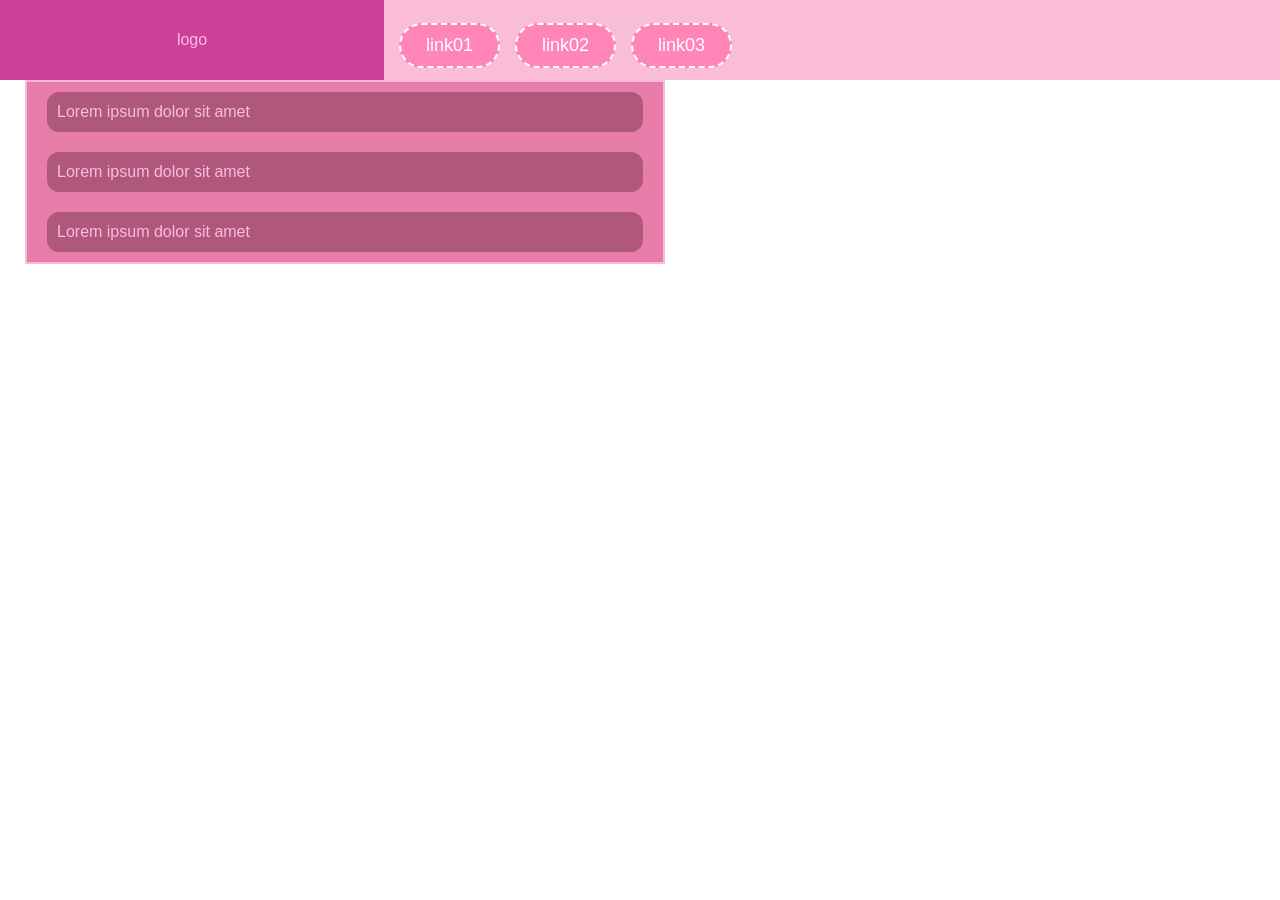
<file: index.html>
<!DOCTYPE html>
<html lang="pt-br">
<head>
    <meta charset="UTF-8">
    <meta name="viewport" content="width=device-width, initial-scale=1.0">
    <title>Display</title>

    <!-- LInk para css -->
     <link rel="stylesheet" href="style.css">
</head>
<body class="body-container">
    <!-- Uma classe para estilizar o header -->
   <header class="header-container">
      <div class="logo">
      <span>logo</span>
      </div>
      <nav class="menu">
         <!-- Menu -->
         <a href="">link01</a>
         <a href="">link02</a>
         <a href="">link03</a>
      </nav>
   </header>
   
   </body>

   <section class="section01 container">
      <h1>Lista de Tarefas</h1>
      <!-- LISTA NÃO ORDENADA -->
      <ul>
         <li class="item-lista">Tarefa 01</li>
         <li class="item-lista">Tarefa 02</li>
         <li class="item-lista">Tarefa 03</li>
         <li class="item-lista">Tarefa 04</li>
         <li class="item-lista">Tarefa 05</li>
      </ul>
   </section>

   <section class="faq">
      <details>
         <summary>Lorem ipsum dolor sit amet</summary>
         <p>Lorem ipsum dolor sit amet consectetur adipisicing elit. Natus rerum incidunt dignissimos nulla facilis aliquam sint minus alias quia itaque rem, illo accusamus reiciendis ullam vero cumque in veritatis.</p>
      </details>
      <details>
         <summary>Lorem ipsum dolor sit amet</summary>
         <p>Lorem ipsum dolor sit amet consectetur adipisicing elit. Natus rerum incidunt dignissimos nulla facilis aliquam sint minus alias quia itaque rem, illo accusamus reiciendis ullam vero cumque in veritatis.</p>
      </details>
      <details>
         <summary>Lorem ipsum dolor sit amet</summary>
         <p>Lorem ipsum dolor sit amet consectetur adipisicing elit. Natus rerum incidunt dignissimos nulla facilis aliquam sint minus alias quia itaque rem, illo accusamus reiciendis ullam vero cumque in veritatis.</p>
      </details>
   </section>
 <section class="section02 container">
   <p>
      Lorem ipsum dolor sit amet consectetur adipisicing elit. Nostrum dolores et doloribus ipsa, autem molestias officiis sunt, quae quibusdam dolor porro labore reprehenderit. Possimus recusandae, molestiae facilis eum eius omnis?
   </p>

 </section>



</html>
</file>
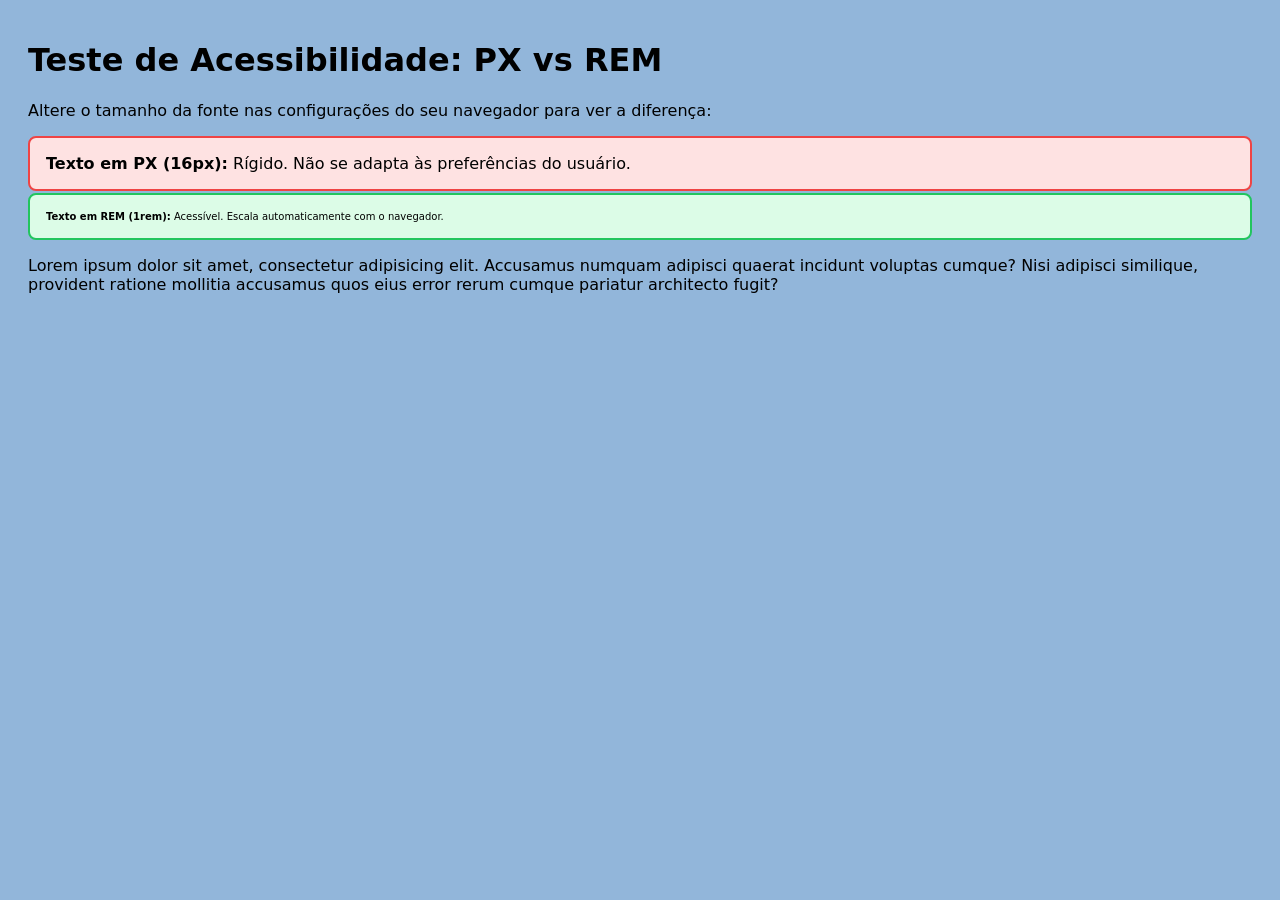
<file: teste-acessibilidade.html>
<!DOCTYPE html>
<html lang="pt-BR">
<head>
  <meta charset="UTF-8">
  <meta name="viewport" content="width=device-width, initial-scale=1.0">
  <title>Teste PX vs REM</title>
  <style>
    /* o elemento raiz assume 100% da preferencia do navegador */
    html {
      font-size: 62.5%;
      font-family: system-ui, -apple-system, sans-serif;
      padding: 20px;
      background-color: #92b6da;
    }

    body{
      font-size: 1.6rem;
    }


    .caixa {
      padding: 1.6rem;
      margin-bottom: 2px;
      border-radius: 8px;
    }

    /* texto travado em pixels */
    .caixa-px {
      background-color: #fee2e2;
      border: 2px solid #ef4444;
      font-size: 16px;
    }

    /* texto dinamico em rem */
    .caixa-rem {
      background-color: #dcfce7;
      border: 2px solid #22c55e;
      font-size: 1rem;
    }



  </style>
</head>
<body>

  <h1>Teste de Acessibilidade: PX vs REM</h1>
  <p>Altere o tamanho da fonte nas configurações do seu navegador para ver a diferença:</p>

  <div class="caixa caixa-px">
    <strong>Texto em PX (16px):</strong> Rígido. Não se adapta às preferências do usuário.
  </div>

  <div class="caixa caixa-rem">
    <strong>Texto em REM (1rem):</strong> Acessível. Escala automaticamente com o navegador.
  </div>

  <div class="container">
    <p class="c-container">
      Lorem ipsum dolor sit amet, consectetur adipisicing elit. Accusamus numquam adipisci quaerat incidunt voluptas cumque? Nisi adipisci similique, provident ratione mollitia accusamus quos eius error rerum cumque pariatur architecto fugit?
    </p>
  </div>

</body>
</html>
</file>
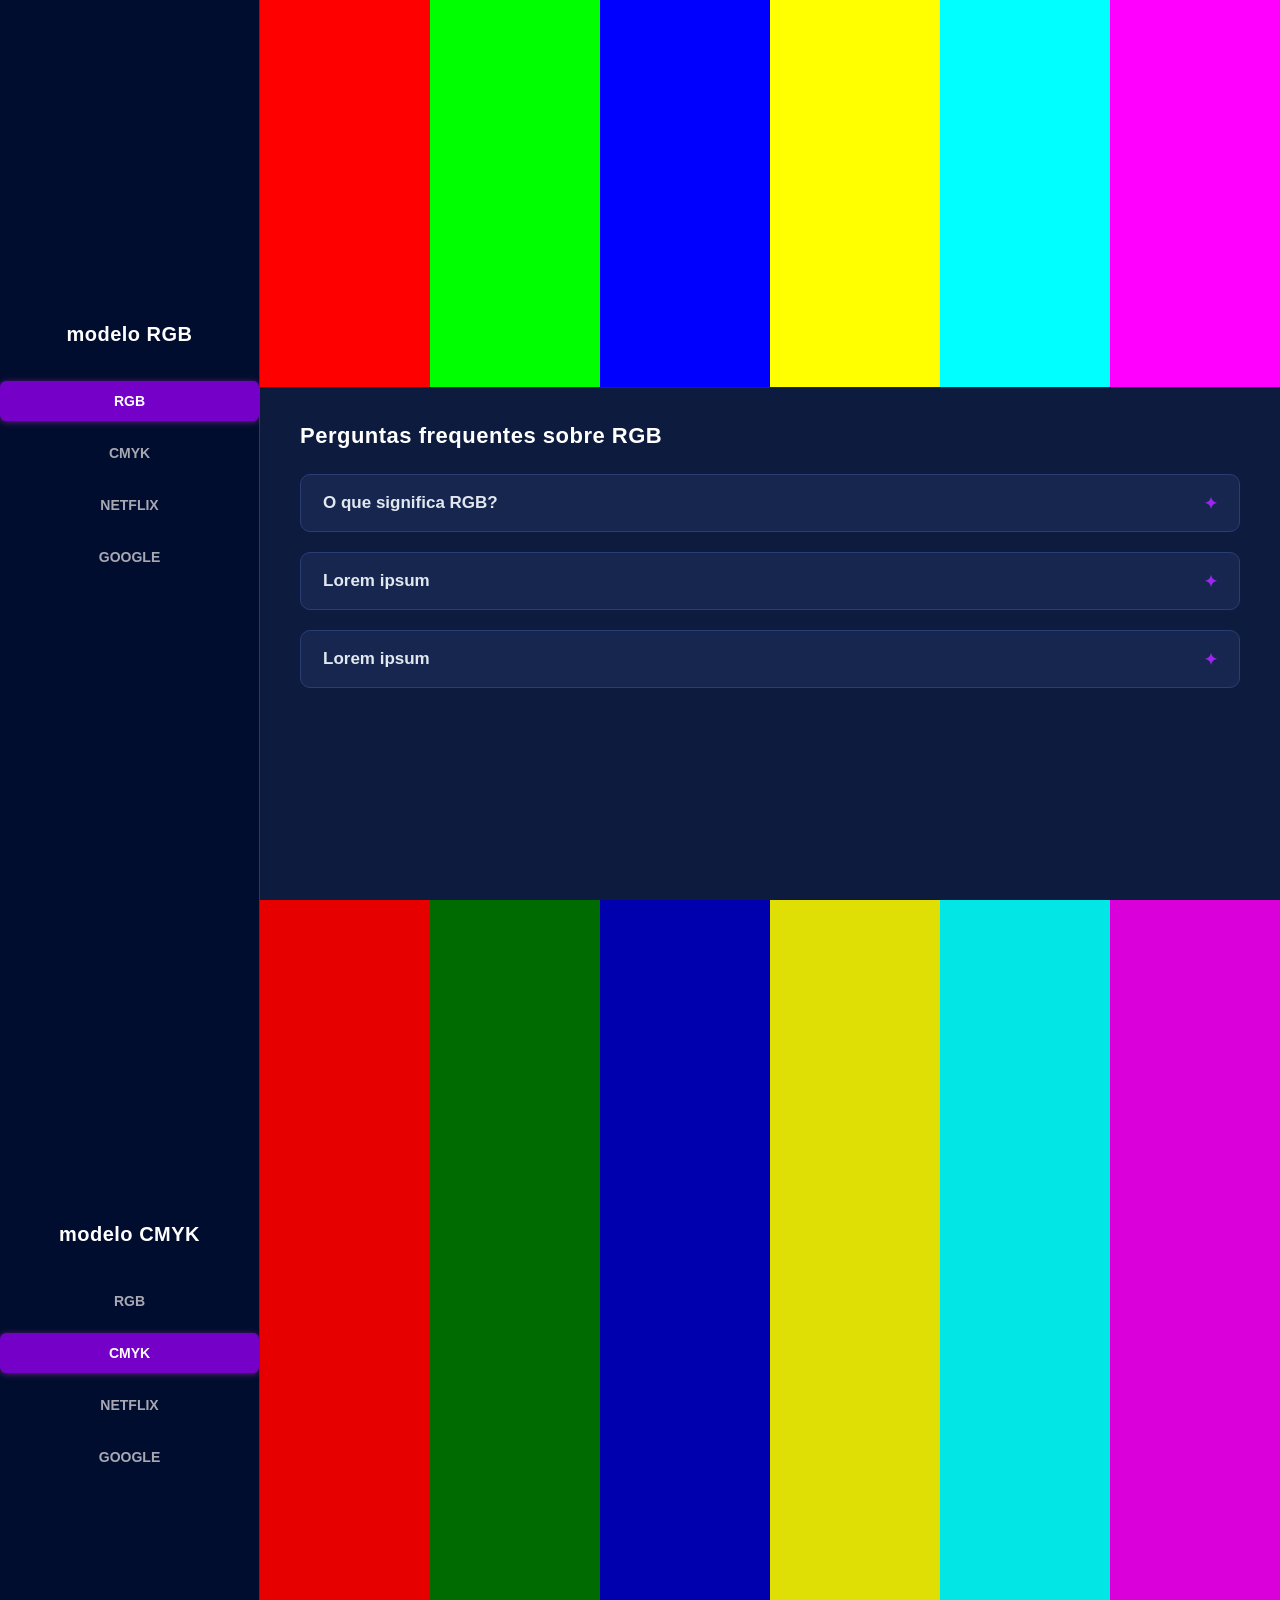
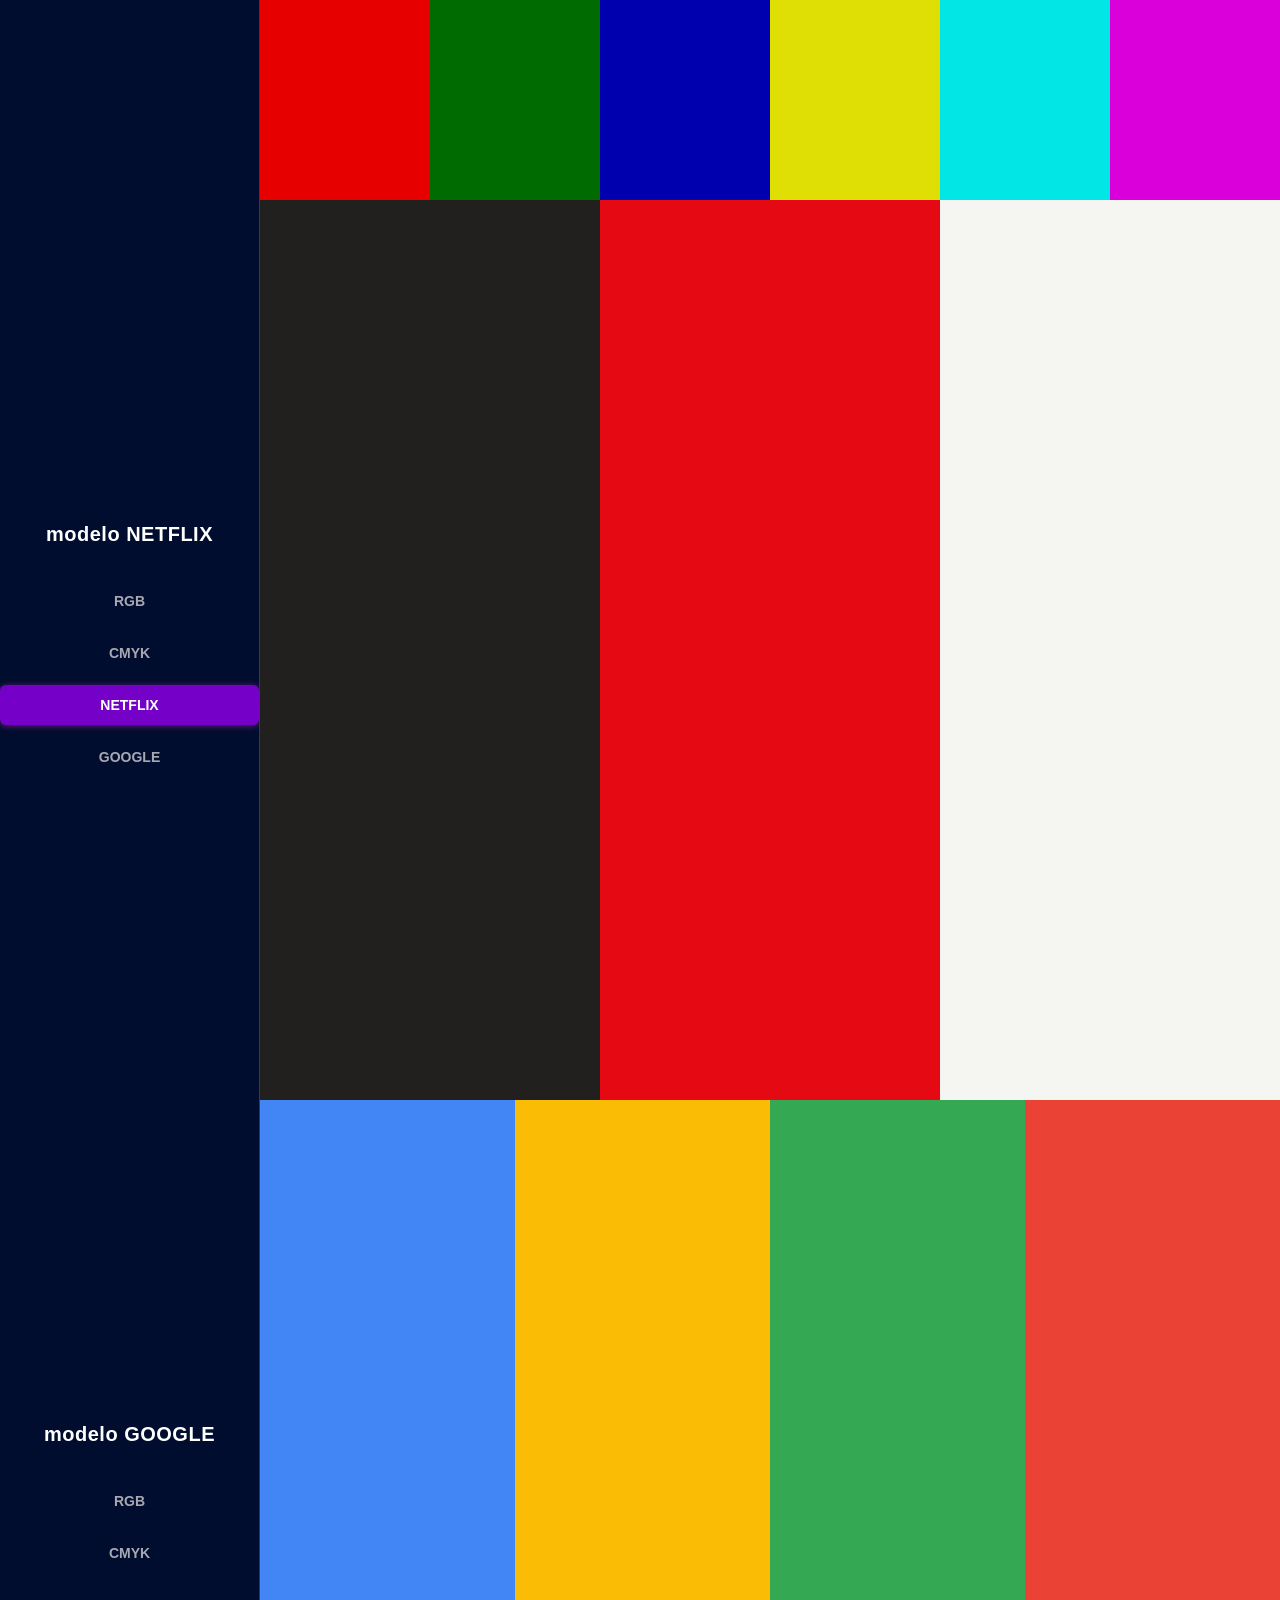
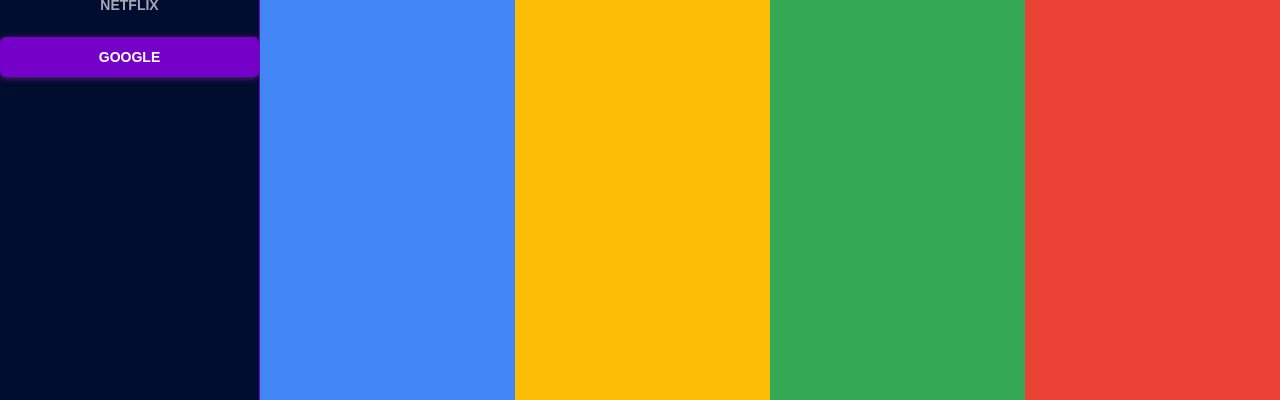
<file: modo_cores/modo-cores.html>
<!DOCTYPE html>
<html lang="pt-br">
<head>
    <meta charset="UTF-8">
    <meta name="viewport" content="width=device-width, initial-scale=1.0">
    <title>Modo cores</title>

<!-- Arquivo Css externo -->
    <link rel="stylesheet" href="./css/global.css">

</head>

<body>

    <!-- Seção modelo RGB -->
<section id="rgb" class="color-section">


    <aside class="color-section__sidebar">
        <h2 class="color-section__title">modelo RGB</h2>
        <nav class="color-section__menu">
            <a href="#rgb" class="color-section__link color-section__link--active">RGB</a>
            <a href="#cmyk" class="color-section__link"> CMYK </a>
            <a href="#netflix" class= "color-section__link"> NETFLIX </a>
            <a href="#google" class= "color-section__link"> GOOGLE </a>
        </nav>
    </aside>



    <div class="color-section__content">
        
        <section class="color-section__palette" aria-label="Visualização da paleta RGB">
            <div class="color-section__bar color-section__bar--rgb-1"></div>
            <div class="color-section__bar color-section__bar--rgb-2"></div>
            <div class="color-section__bar color-section__bar--rgb-3"></div>
            <div class="color-section__bar color-section__bar--rgb-4"></div>
            <div class="color-section__bar color-section__bar--rgb-5"></div>
            <div class="color-section__bar color-section__bar--rgb-6"></div>
        </section>
        <section class="color-section__faq" aria-labelledby="faq-rgb-title">
            
            <h3 id="faq-rgb-title" class="color-section__faq-title">Perguntas frequentes sobre RGB</h3>

            <details class="color-section__faq-item">
                <summary class="color-section__faq-question">O que significa RGB?</summary>
                <p class="color-section-answer">Lorem, ipsum dolor sit amet consectetur adipisicing elit. Quisquam sunt dolorem quasi voluptates nisi animi, atque voluptatum quae rem dignissimos ullam error ducimus, quaerat facere ratione? Eius libero tenetur ratione.</p>
            </details>

            <details class="color-section__faq-item">
            <summary class="color-section__faq-question">Lorem ipsum</summary>
                <p class="color-section-answer">Lorem, ipsum dolor sit amet consectetur adipisicing elit. Quisquam sunt dolorem quasi voluptates nisi animi, atque voluptatum quae rem dignissimos ullam error ducimus, quaerat facere ratione? Eius libero tenetur ratione.</p>
            </details>


            <details class="color-section__faq-item">
            <summary class="color-section__faq-question">Lorem ipsum</summary>
                <p class="color-section-answer">Lorem, ipsum dolor sit amet consectetur adipisicing elit. Quisquam sunt dolorem quasi voluptates nisi animi, atque voluptatum quae rem dignissimos ullam error ducimus, quaerat facere ratione? Eius libero tenetur ratione.</p>
            </details>
            
        </section>
    </div>




</section>










<section id="cmyk" class="color-section">
    

    <aside class="color-section__sidebar">
        <h2 class="color-section__title">modelo CMYK</h2>
        <nav class="color-section__menu">
            <a href="#rgb" class="color-section__link ">RGB</a>
            <a href="#cmyk" class="color-section__link color-section__link--active"> CMYK </a>
            <a href="#netflix" class="color-section__link ">NETFLIX</a>
            <a href="#google" class="color-section__link ">GOOGLE</a>
        </nav>
    </aside>

    <div class="color-section__bar color-section__bar--cmyk-1"></div>

    <div class="color-section__bar color-section__bar--cmyk-2"></div>

    <div class="color-section__bar color-section__bar--cmyk-3"></div>

    <div class="color-section__bar color-section__bar--cmyk-4"></div>

    <div class="color-section__bar color-section__bar--cmyk-5"></div>

    <div class="color-section__bar color-section__bar--cmyk-6"></div>
</section>










<section id="netflix" class="color-section">
    

    <aside class="color-section__sidebar">
        <h2 class="color-section__title">modelo NETFLIX</h2>
        <nav class="color-section__menu">
            <a href="#rgb" class="color-section__link ">RGB</a>
            <a href="#cmyk" class="color-section__link"> CMYK </a>
            <a href="#netflix" class="color-section__link color-section__link--active"> NETFLIX </a>
            <a href="#google" class="color-section__link ">GOOGLE</a>
        </nav>
    </aside>

    <div class="color-section__bar color-section__bar--netflix-1"></div>

    <div class="color-section__bar color-section__bar--netflix-2"></div>

    <div class="color-section__bar color-section__bar--netflix-3"></div>
</section>












<section id="google" class="color-section">
    

    <aside class="color-section__sidebar">
        <h2 class="color-section__title">modelo GOOGLE</h2>
        <nav class="color-section__menu">
            <a href="#rgb" class="color-section__link ">RGB</a>
            <a href="#cmyk" class="color-section__link"> CMYK </a>
            <a href="#netflix" class="color-section__link "> NETFLIX </a>
            <a href="#google" class="color-section__link color-section__link--active">GOOGLE</a>
        </nav>
    </aside>

    <div class="color-section__bar color-section__bar--google-1"></div>

    <div class="color-section__bar color-section__bar--google-2"></div>

    <div class="color-section__bar color-section__bar--google-3"></div>

    <div class="color-section__bar color-section__bar--google-4"></div>

</section>


</body>
</html>
</file>
<file: style.css>
/* reset do elementos */

*{
    margin: 0;
    padding: 0;
    box-sizing: border-box;
    font-family:'Trebuchet MS', sans-serif;
    color: #fdbae1;
}
:root{

    --bg-body: #hdbae2;

    --fonte-padrao: Impact, sans-serif;

    --bg-logo: #cc4197;
    --cor-fonte: #e489d5;

    --bg-header: #c54d8f;

    --border-color-sec01: #5642ac;




}

html{
    font-family: var (--fonte-padrao);

}
.container{

    width:300px ;
    height: 300px;
    background-color: #e97daa;
    color: white;
    font-family: 'Courier New', Courier, monospace;
}
.body-container{
    background-color:var(--bg-body);
    /* text-align: center; */
}

.header-container{
    display: flex;
    
    width: 100%;
    height: 80px;
    background-color: #fabdd6;
    /* text-align: center; */

}


.header-container a{ 
    display: inline-block;
    background-color:#ff85b8;
    text-decoration: none;
    font-size: large;
    color: white;

    margin: 10px 0px 0px 15px;
    /* margin-top: 10px;
    margin-left: 15px; */

    /* 10 em cima e 15 esquerda*/
    padding: 10px 25px;

    border-width: 2px;
    border-style: dashed;
    border-color:white ;

    /*arredondar borda*/
    border-radius:40px ;
}

/*pseudo classe que detecta o movimento do mouse*/

.header-container a:hover{

    border-color: #000000;
    background-color: #fa4aa8;
    

}

.menu{

    display: flex;
    justify-content: center;
    align-items: center;
}
.logo{
    display: flex;
    justify-content: center;
    width: 30%;
    align-items: center;
    height: 80px;
    background-color: var(--bg-logo);
    color: var(--cor-fonte-logo);
}

.section01{

    width:400px ;
    height:400px ;
    border: 3px  dashed var (--border-color-sec01);
    margin: 15px auto; 
    padding-left: 30px ;
    background-color: #ff85b8;
    display: none;
    /* padding-top: 15px; */
}

 .item-lista{
    line-height: 30px; /*espaçamento entre as linhas*/
    margin-top: 15px; 
    color:#fdfdfd;

}

.section01 h1{
    text-align: center;
    margin-top: 15px;
}

.section02{
    line-height: 15px;
    text-align: justify;
    padding: 10px;
    margin-left:35px;
    font-family:"Gill Sans"sans-serif;
    display: none;
}

.section02 p{
  font-family: "Gill Sans"sans-serif;
  color: #fdfdfd
}

.section02 :hover{
    font-family: 'Times New Roman';
    color: #F7D1E0;
}

.faq{
    width: 50%;
    border: 2px solid;
    margin-left: 25px;
    
}

.faq details{
    background: #e97daa;
    color: #fdfdfd;
    line-height: 40px;
    padding: 10px 20px;

}

.faq summary{
    background: #af587b;
    border-radius: 12px;
    list-style: none;
    padding-left: 10px;

}


.faq summary:hover{
    cursor: pointer;
    
}

.faq p{
    color: #af587b;
    line-height: 25px;
}
</file>
<file: modo_cores/css/global.css>
@import url(./reset.css);
@import url(./design-system.css);
@import url(./colors-bars.css);


.color-section{
    display: flex;
    height: 100vh;
    width: 100%;

}

.color-section__sidebar{
    display: flex;
    flex-direction: column;
    justify-content: center;
    width: 260px;
    background-color: var(--ui-bg-sidebar);
    padding: 30px 20 px;
    border-right: 1px solid var(--ui-link-active-bg);
}

.color-section__title{
    color: var(--ui-text-title);
    font-size: 20px;
    /* peso da fonte NÃO utiliza */
    font-weight: 700;
    margin-bottom: 35px;
    text-align: center;
    /* Espaço entre as letras */
    letter-spacing: 0.5px;

}
/* Elemento Menu: container flex vertical para alinhar os botoes */
.color-section__menu{
    display: flex;
    flex-direction: column;
    gap: 12px;

}
/* Elemento Link: Estilo base dos botões de navegação */
.color-section__link{
    color: var(--ui-text-link);
    text-decoration: none;
    font-size: 14px;
    /* peso da fonte (nao usar px) */
    font-weight: 600;
    padding: 12px 16px;
    border-radius: 6px;
    text-align: center;
    /* quando o elemento perde/ ganha o foco */
    transition: all 0.2 ease-in-out;


}

.color-section__link--active{
    color: var(--ui-link-active-text);
    background-color: var(--ui-link-active-bg);
    /* sombra V H blur spread color */
    box-shadow: 0 1px 6px rgba(101, 29, 129);
}

.color-section__link--active:hover{
    /* Alterar Formato do elemento */
    transform: scale(1.05);
}

.color-section__link:not(.color-section__link--active):hover{
    color: var(--ui-text-title);
    background-color: var(--ui-link-hover-bg);
}

.color-section__bar{

    /* faz com que as 6 colunas dividam igualmente o espaço */
    flex-grow: 1;
    height: 100%;

    /* Efeito de transição suave */
    transition: transform 0.25 ease;

}

.color-section__bar:hover {
    transform: scaleX(1.02);
    /* posicionamento do elemento no eixo z (pilha) */
    z-index: 10;
    box-shadow: 0 0 30px rgba(94, 40, 105);
}

.color-section__content{
    display: flex;
    flex-direction: column;
    flex-grow: 1;
    height: 100vh;

}

.color-section__palette{
    height: 43vh;
    display: flex;
    width: 100%;
}


.color-section__faq{
    flex-grow: 1;
    background-color: var(--faq-bg);
    padding: 35px 40px;
    border-top: 1px solid var(--ui-border);
    display: flex;
    flex-direction: column;
}


.color-section__faq-title{
    font-size: 22px;
    font-weight: 700;
    color: var(--faq-text-title);
    margin-bottom: 25px;
    letter-spacing: 0.5px;
}
.color-section__faq-item {
    background-color: var(--faq-card-bg);
    border: 1px solid var(--faq-border);
    border-radius: 10px;
    padding: 18px 22px;
    margin-bottom: 20px;
    transition: all 0.3s ease-in-out;
}

/* Estilo do cabeçalho da pergunta (summary) */
.color-section__faq-question {
    font-size: 17px;
    font-weight: 600;
    color: var(--faq-text-question);
    cursor: pointer;
    
    /* Troca de ícone via CSS puro 
    Esconde a seta padrão nos navegadores padrão */
    
    list-style: none; 
    display: flex;
    justify-content: space-between;
    align-items: center;
    transition: color 0.2s ease;
}
/* Remove a seta nativa no Safari e navegadores WebKit */
.color-section__faq-question::-webkit-details-marker {
    display: none;
}

/* Novo Ícone customizado (Criado com CSS Puro) */
.color-section__faq-question::after {
    content: "✦"; /* Ícone em formato de estrela/brilho para combinar com o neon */
    font-size: 16px;
    color: var(--faq-border-neon-glow);
    transition: transform 0.9s ease, color 0.9s ease;
}

/* Animação do ícone ao abrir o details */
.color-section__faq-item[open] .color-section__faq-question::after {
    transform: rotate(180deg) scale(1.3);
    color: #ffffff;
}
/* Mudança de cor no hover da pergunta */
.color-section__faq-item:hover .color-section__faq-question {
    color: #ffffff;
}

/* Estilo e transições na Resposta */
.color-section__faq-answer {
    margin-top: 14px;
    font-size: 15px;
    line-height: 1.6;
    color: var(--faq-text-answer);
    padding-top: 12px;
    border-top: 1px solid rgba(255, 255, 255, 0.08);
    transition: color 0.3s ease;
}

/* Efeito de mudança de cor no hover do texto da resposta */
.color-section__faq-answer:hover {
    color: #ffffff;
}
</file>
